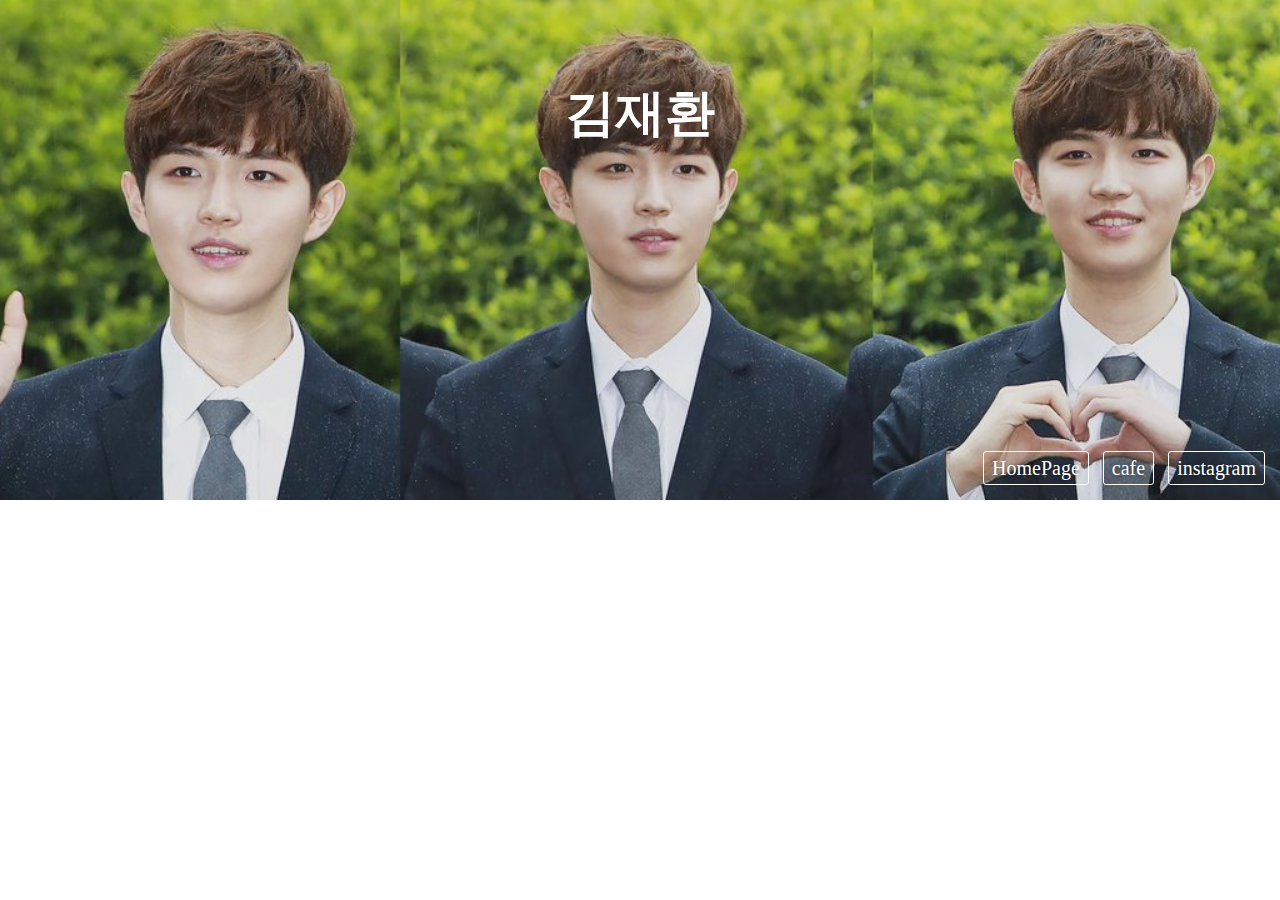
<file: index.html>
<html>
    <head>
        <title>제목입니다.</title>
        <style>
            *{
                margin: 0;
                padding: 0;
            }

            #header {
                width: 100%;
                height: 500px;
                background-image: url("header.jpg");
                background-position: center;
                background-size: cover;
                background-repeat: no-repeat;
                padding-top: 80px;
                box-sizing: border-box;
                position: relative;
            }

            #title {
                text-align: center;
                color: #fff;
                font-size: 50px;
                text-shadow: 0px 0px 1px rgba(0,0,0,.5);
            }

            .home{
                color: #fff;
                font-size: 20px;
                text-decoration: none;
                text-shadow: 0px 0px 5px rgba(0,0,0,.5);
                border: 1px solid #fff;
                padding: 5px 8px;
                border-radius: 3px;
                transition: background-color 0.3s;
                margin: 0 5px;
            }

            .button_group{
            position: absolute;
                right: 10px;
                bottom: 20px;
            }

            .home:hover{
                background-color: rgba(46,125,50,0.5);
            }
        </style>
    </head>
    <body>
        <div id="header">
            <h1 id="title">김재환</h1>
            <div class="button_group">
                <a href="https://namu.wiki/w/%EA%B9%80%EC%9E%AC%ED%99%98(%EA%B0%80%EC%88%98)" class="home">HomePage</a>
                <a href="https://m.cafe.daum.net/KJHOfficial/_rec" class="home">cafe</a>
                <a href="https://www.instagram.com/kjh_official/?hl=ko" class="home">instagram</a>
            </div>
        </div>
    </body>
</html>
</file>
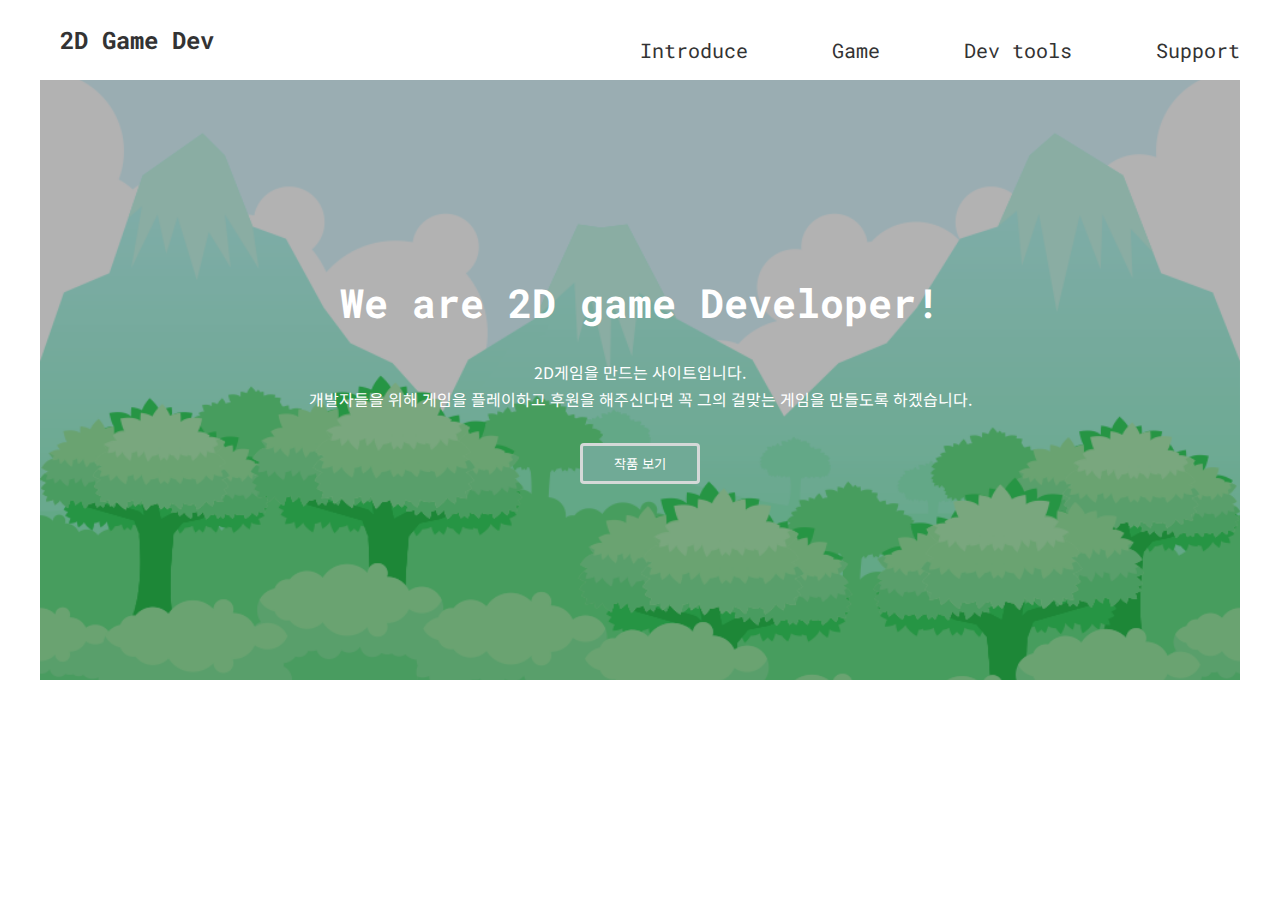
<file: webHTML/index.html>
<!DOCTYPE html>
<html lang="ko">
<head>
	<meta charset="UTF-8">
	<title>Document</title>
	<link rel="stylesheet" href="style.css">
</head>
<body>
	<div class="container">
		<header>
			<h2>2D Game Dev</h2>
			<nav>
				<ul>
					<li><a href="#">Introduce</a></li>
					<li><a href="#">Game</a></li>
					<li><a href="#">Dev tools</a></li>
					<li><a href="#">Support</a></li>
				</ul>
			</nav>
		</header>
		<section id="visual">
			<h2>We are 2D game Developer!</h2>
			<p class="fn-kr">
				2D게임을 만드는 사이트입니다.<br>
				개발자들을 위해 게임을 플레이하고 후원을 해주신다면 꼭 그의 걸맞는 게임을 만들도록 하겠습니다.
			</p>
			<button class="btn fn-kr">작품 보기</button>
		</section>
	</div>
</body>
</html>
</file>
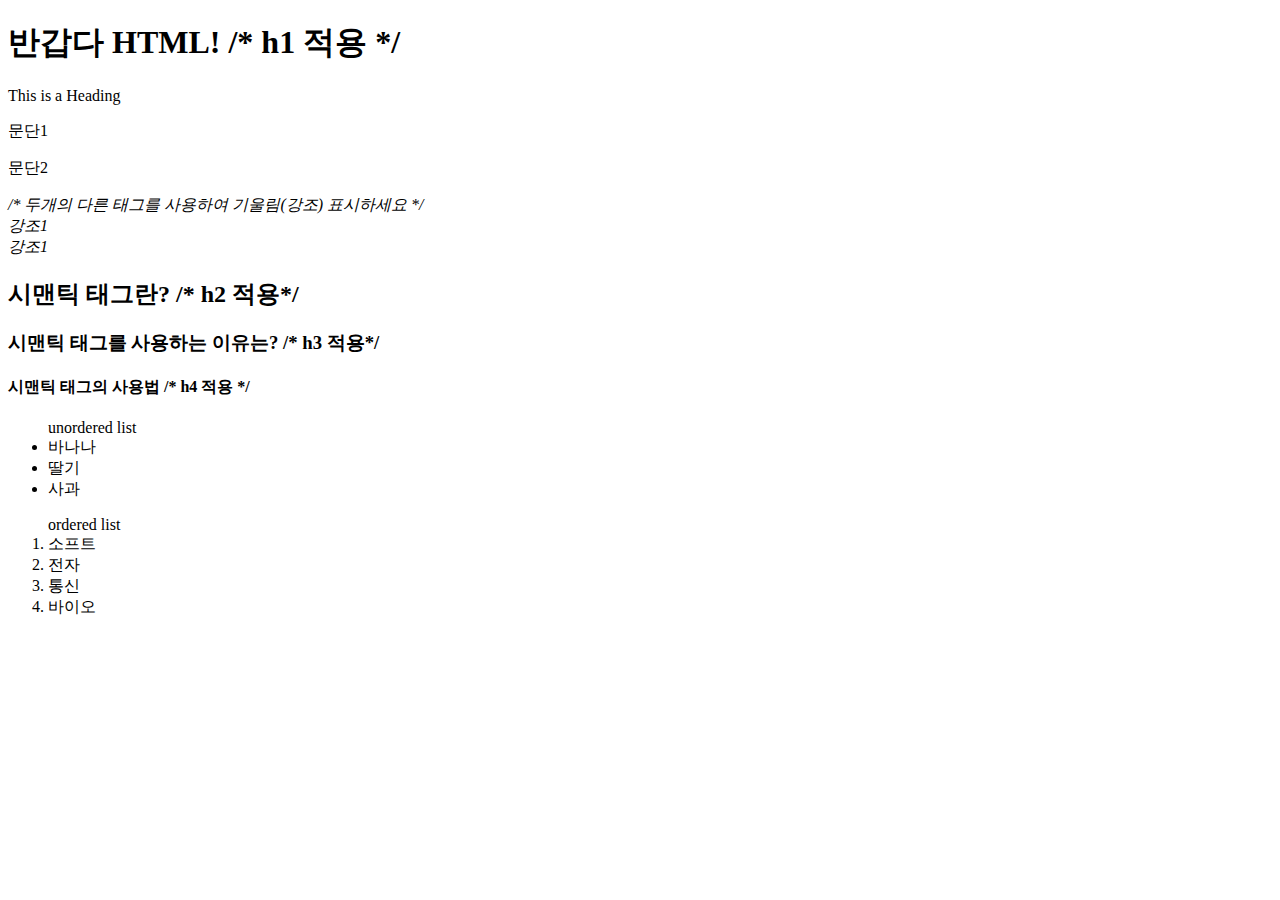
<file: webfile/web1/index.html>
<!DOCTYPE html>
<html lang="ko">
<head>
	<meta charset="UTF-8">
	<title>Document</title>
</head>
<body>
	<header>
		<h1>반갑다 HTML! /* h1 적용 */</h1>
		<p>This is a Heading</p>
	</header>
	<section>
		<p>문단1</p>
		<p>문단2</p>
		<i>/* 두개의 다른 태그를 사용하여 기울림(강조) 표시하세요 */</i><br>
		<em>강조1</em>
		<address>강조1</address>
		<h2>시맨틱 태그란? /* h2 적용*/</h2>
		<h3>시맨틱 태그를 사용하는 이유는? /* h3 적용*/ </h3>
		<h4>시맨틱 태그의 사용법 /* h4 적용 */</h4>
		<ul> unordered list
			<li>바나나</li>
			<li>딸기</li>
			<li>사과</li>
		</ul>
		<ol> ordered list
			<li>소프트</li>
			<li>전자</li>
			<li>통신</li>
			<li>바이오</li> 
		</ol>
	</section>
</body>
</html>
</file>
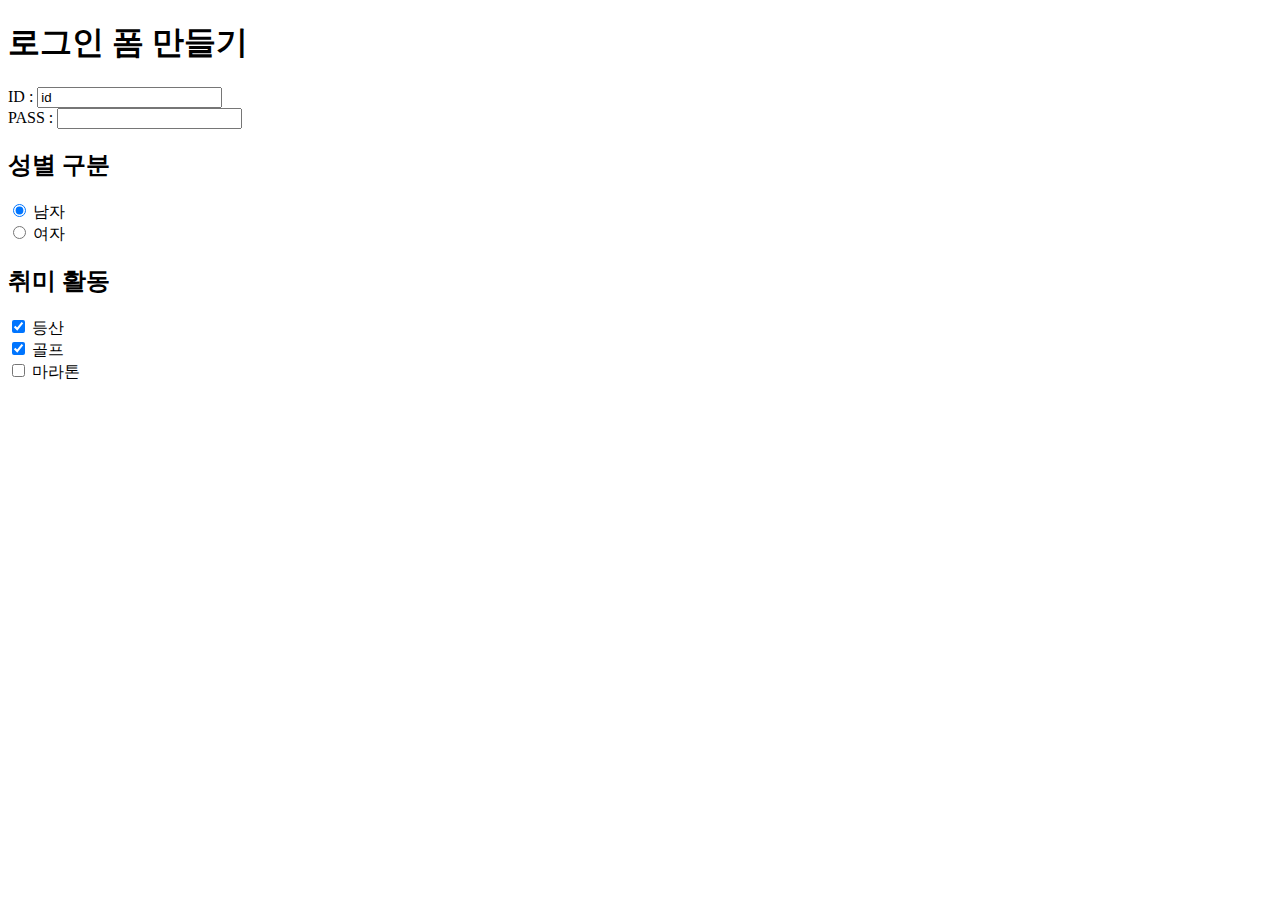
<file: webfile/web3/index.html>
<!DOCTYPE html>
<html lang="ko">
<head>
	<meta charset="UTF-8">
	<title>Document</title>
</head>
<body>
	<h1>로그인 폼 만들기</h1>
	ID : <input type="text" value="id"><br>
	PASS : <input type="text"><br>

	<h2>성별 구분</h2>
	<input type="radio" name="ab" checked> 남자 <br>
	<input type="radio" name="ab"> 여자 <br>

	<h2>취미 활동</h2>
	<input type="checkbox" name="abc" checked> 등산 <br>
	<input type="checkbox" name="abc" checked> 골프 <br>
	<input type="checkbox" name="abc"> 마라톤
</body>
</html>
</file>
<file: webHTML/style.css>
@import url('https://fonts.googleapis.com/css?family=Noto+Sans+KR|Roboto+Mono&display=swap');

* {
	margin:0;	
	padding:0;
	box-sizing: border-box;
	color:#333;
	font-family: 'Roboto Mono', monospace;
}

.fn-kr {
	font-family: 'Noto Sans KR', sans-serif;
}

ul {
	list-style: none;
}
a {
	text-decoration: none;
}

.container {
	width:1200px;
	margin:0 auto;
}

header {
	width: 100%;
	height: 80px;
	display: flex;
	justify-content: space-between;
	align-items: center;
}

header > h2 {
	margin-left:20px;
}

header > nav {
	width:600px;
	height: 100%;
}

header ul {
	width:100%;
	height:100%;
	display: flex;
	justify-content: space-between;
}

header ul > li{
	font-size: 20px;
	height: 100px;
	display: flex;
	align-items: center;
}

#visual{
	width: 100%;
	height: 600px;
	background-image: linear-gradient(rgba(0, 0,0,0.3), rgba(0, 0, 0, 0.3)), url(images/visual.png);
	background-size: cover;
	background-position: 0 -100px;
	display: flex;
	align-items: center;
	justify-content: center;
	flex-direction: column;
}

#visual *{
	color: #fff;
}

#visual h2{
	font-size: 40px;
}

#visual p{
	margin: 30px 0;
	text-align: center;
	line-height: 1.7;
}

.btn{
	width: 120px;
	border: 3px solid #ddde;
	background-color: #70aa96;
	padding: 8px 12px;
	border-radius: 4px;
	cursor: pointer;
	transition: all 0.4s;
}

.btn:hover{
	background-image: linear-gradient(rgba(255,255,255,0.2), rgba(255,255,255,0.2));
}

/* 위치, (색상 그림),  폰트 */
</file>
